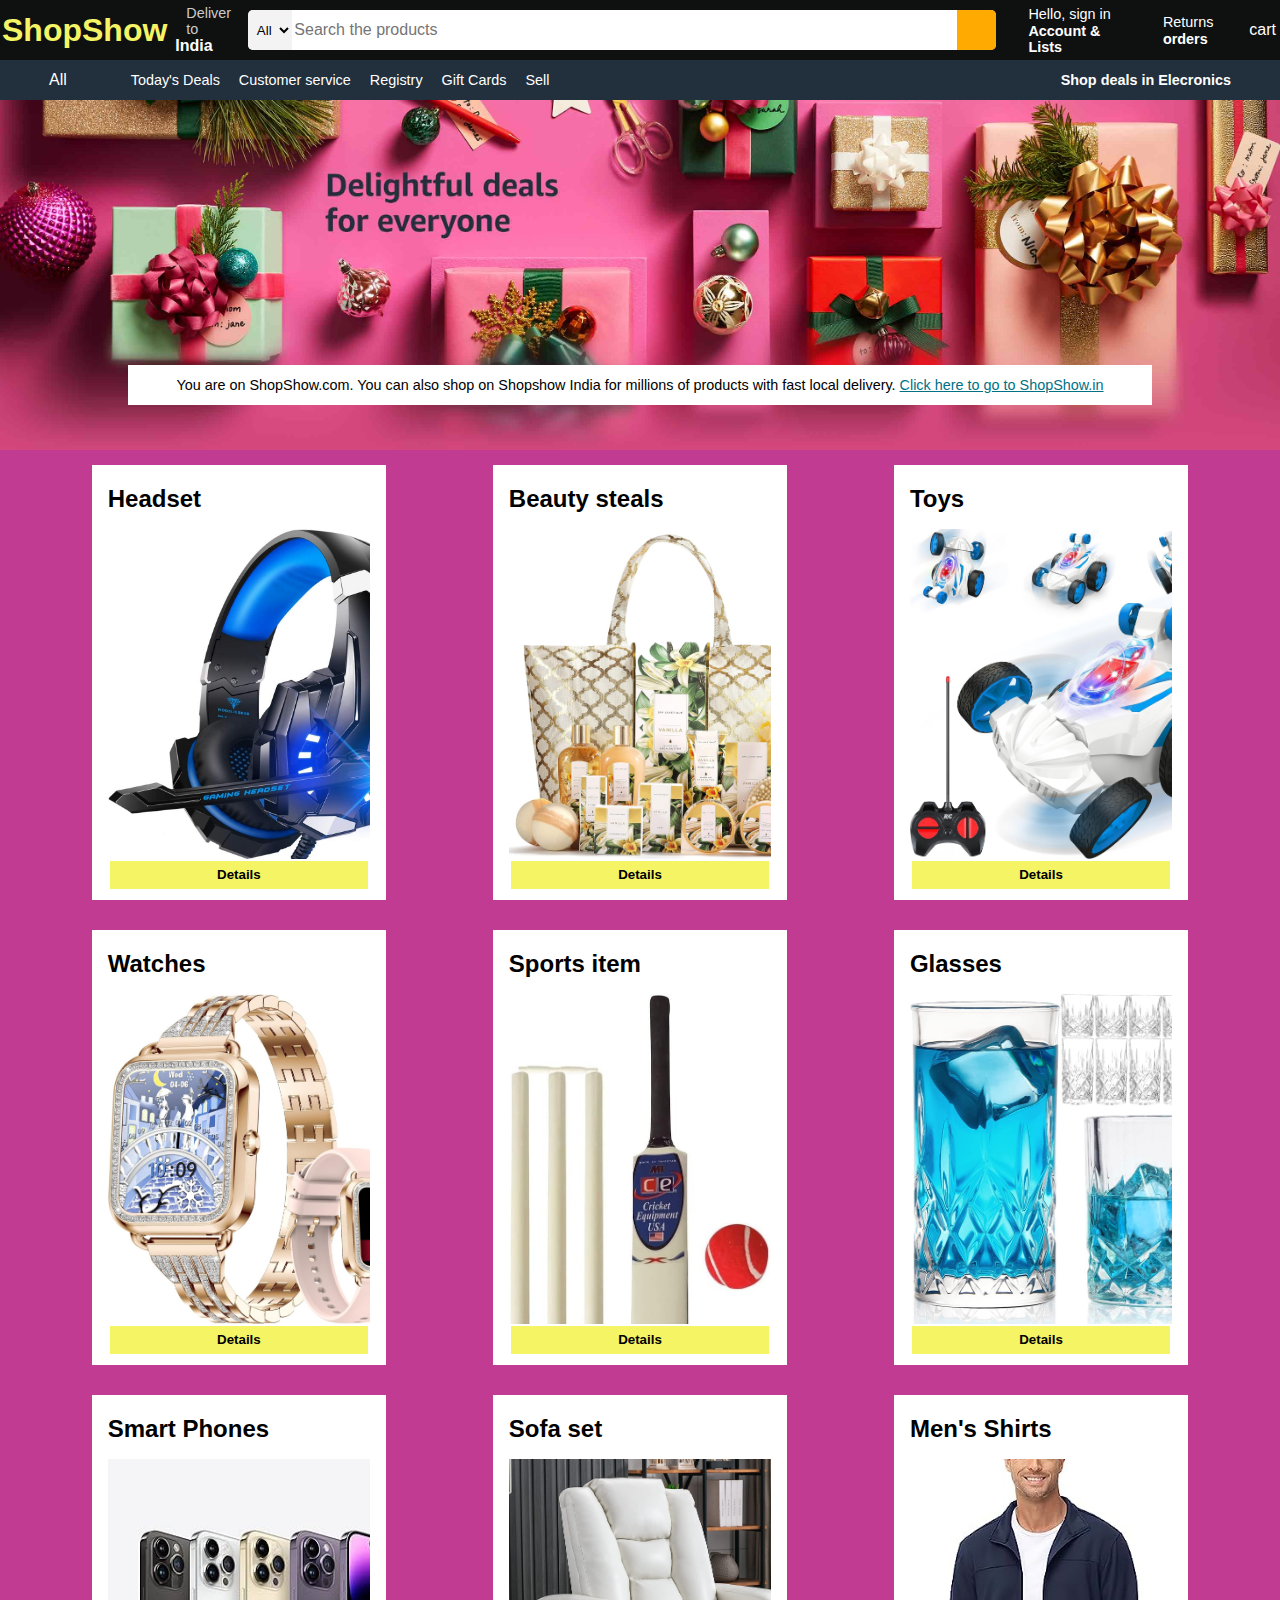
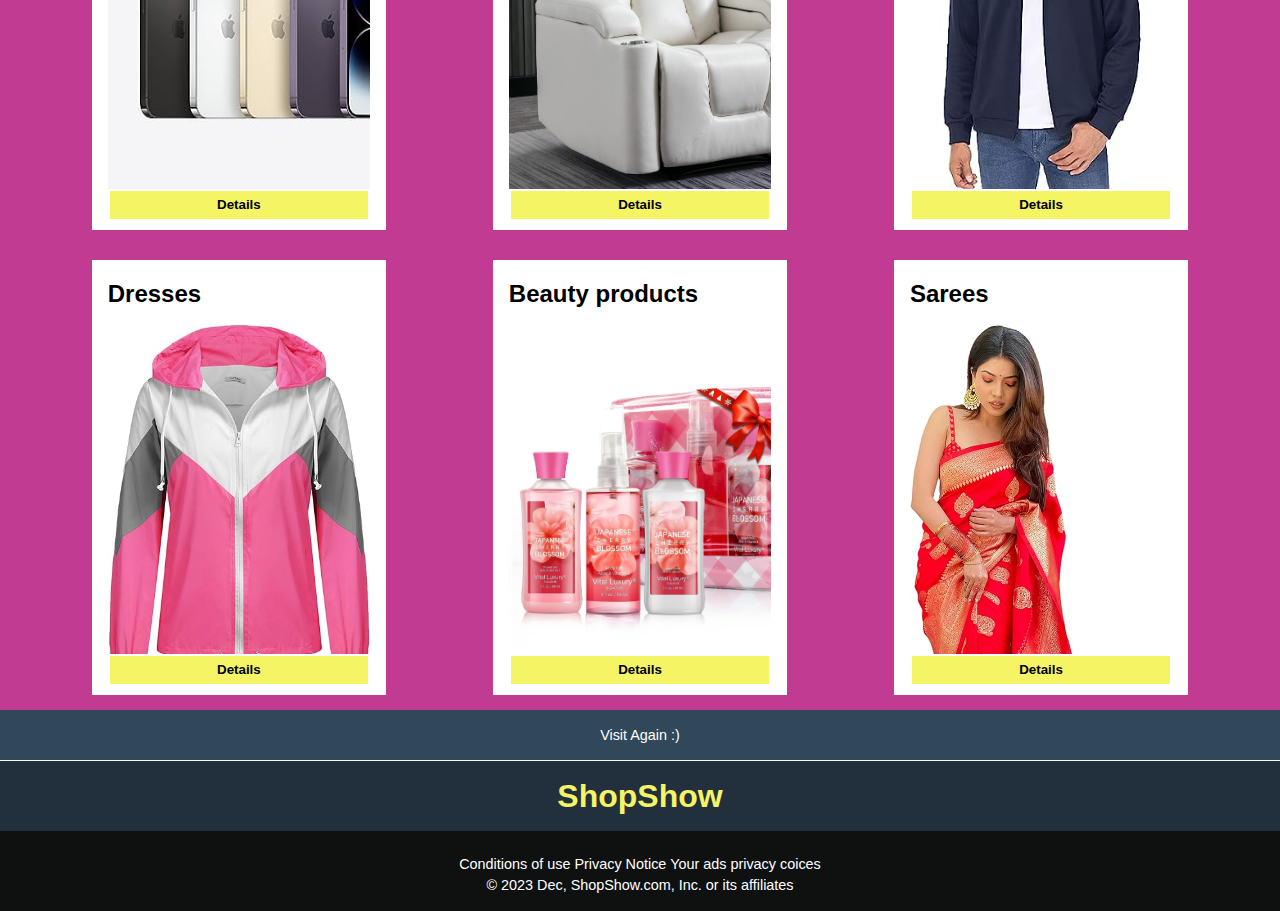
<file: index.html>
<!DOCTYPE html>
<html lang="en">
<head>
    <meta charset="UTF-8">
    <meta name="viewport" content="width=device-width, initial-scale=1.0">
    <title>ShopShow</title>
    <link rel="stylesheet" href="https://cdnjs.cloudflare.com/ajax/libs/font-awesome/6.4.2/css/all.min.css" integrity="sha512-z3gLpd7yknf1YoNbCzqRKc4qyor8gaKU1qmn+CShxbuBusANI9QpRohGBreCFkKxLhei6S9CQXFEbbKuqLg0DA==" crossorigin="anonymous" referrerpolicy="no-referrer" />
    <link rel="stylesheet" href ="style.css">
</head>
<body>
    <header>
        <!--creating navigation bar-->
        <div class="navbar">
            <div class="nav-logo border">
                <h1>ShopShow</h1>
            </div>

            <div class="nav-address border">
                <p class="add-first">Deliver to</p>
                <div class="add-icon">
                    <i class="fa-solid fa-location-dot"></i>
                    <p class="add-second"><b>India</b></p>
                </div>
            </div>

            <div class="nav-search">
                <select class="search-select">
                    <option>All</option>
                </select>
                <input placeholder="Search the products" class="search-input">
                <div class="search-icon">
                    <i class="fa-solid fa-magnifying-glass"></i>
                </div>
            </div>

            <div class="nav-signin border">
                <p><span>Hello, sign in</span></p>
                <p class="nav-second">Account & Lists</p>
            </div>
            <div class="nav-return border">
                <p><span>Returns</span></p>
                <p class="nav-second">orders</p>
            </div>

            <div class="nav-cart border">
                <i class="fa-solid fa-cart-shopping"></i>
                <p>cart</p>
            </div>
        </div>
        <!--creating the 2nd layer in header-->
        <div class="panel">
            <div class="panel-all">
                <i class="fa-solid fa-bars"></i>
                All
            </div>
            <div class="panel-options">
                <p>Today's Deals</p>
                <p>Customer service</p>
                <p>Registry</p>
                <p>Gift Cards</p>
                <p>Sell</p>
            </div>
            <div class="panel-deals">
                Shop deals in Elecronics
            </div>
        </div>
    </header><!--header closing tag-->
    <!--hero section-->
    <div class="hero-section">
        <div class="hero-msg">
            <p>You are on ShopShow.com. You can also shop on Shopshow India for millions of products with fast local delivery. <a href="come.html" target="_blank"> Click here to go to ShopShow.in</a></p>
        </div>
    </div>

    <!--shopping section-->

    <div class="shop-section">
        <div class="box1 box">
            <div class="box-content">
                <h2>Headset</h2>
                <div class="box-img" style = "background-image: url('resource/ele1.jpg');"></div>
                <a href="r2.html"><button type="button" style="border:2px solid white">Details</button></a>
            </div>  
        </div>

        <div class="box2 box">
            <div class="box-content">
            <h2>Beauty steals</h2>
            <div class="box-img" style = "background-image: url('resource/beauty1.jpg');"></div>
            <a href="beauty.html"><button type="button" style="border:2px solid white">Details</button></a>
            
        </div>
    </div>
        <div class="box3 box">
            <div class="box-content">
                <h2>Toys </h2>
                <div class="box-img" style = "background-image: url('resource/toy2.jpg');"></div>
                <a href="toy.html"><button type="button" style="border:2px solid white">Details</button></a>               
            </div>
        </div>
        <div class="box4 box">
            <div class="box-content">
            <h2>Watches</h2>
            <div class="box-img" style = "background-image: url('resource/watch1.jpg');"></div>
            <a href="watch.html"><button type="button" style="border:2px solid white">Details</button></a>
        </div>
    </div>

    <div class="box5 box">
        <div class="box-content">
            <h2>Sports item</h2>
            <div class="box-img" style = "background-image: url('resource/cricket1.jpg');"></div>
            <a href="cricket.html"><button type="button" style="border:2px solid white">Details</button></a>
        </div>  
    </div>

    <div class="box6 box">
        <div class="box-content">
        <h2>Glasses</h2>
        <div class="box-img" style = "background-image: url('resource/glass1.jpg');"></div>
        <a href="glass.html" ><button type="button" style="border:2px solid white">Details</button></a>
    </div>
</div>
    <div class="box7 box">
        <div class="box-content">
            <h2>Smart Phones</h2>
            <div class="box-img" style = "background-image: url('resource/box7.jpg');"></div>
            <a href="mobile.html"><button type="button" style="border:2px solid white">Details</button></a>
        </div>
    </div>
    <div class="box8 box">
        <div class="box-content">
        <h2>Sofa set</h2>
        <div class="box-img" style = "background-image: url('resource/chair2.jpg');"></div>
        <a href="chair.html"><button type="button" style="border:2px solid white">Details</button></a>
    </div>
</div>

<div class="box9 box">
    <div class="box-content">
        <h2>Men's Shirts</h2>
        <div class="box-img" style = "background-image: url('resource/mens1.jpg');"></div>
        <a href="mens.html" ><button type="button" style="border:2px solid white">Details</button></a>
    </div>  
</div>

<div class="box10 box">
    <div class="box-content">
    <h2>Dresses</h2>
    <div class="box-img" style = "background-image: url('resource/dress3.jpg');"></div>
    <a href="dress.html" ><button type="button" style="border:2px solid white">Details</button></a>
</div>
</div>
<div class="box11 box">
    <div class="box-content">
        <h2>Beauty products</h2>
        <div class="box-img" style = "background-image: url('resource/makeup2.jpg');"></div>
        <a href="makeup.html"><button type="button" style="border:2px solid white">Details</button></a>
    </div>
</div>
<div class="box12 box">
    <div class="box-content">
    <h2>Sarees</h2>
    <div class="box-img" style = "background-image: url('resource/saree2.jpg');"></div>
    <a href="saree.html"><button type="button" style="border:2px solid white">Details</button></a>
</div>
</div>

    </div> 

    <!--footer section -->
    <footer>
        <div class="foot-panel1">
            Visit Again :)
        </div>
        
        <div class="foot-panel3">
            <div class="logo">
                <h1>ShopShow</h1>
            </div>
        </div>
        <div class="foot-panel4">
            <div class="pages">
                <a>Conditions of use</a>
                <a>Privacy Notice</a>
                <a>Your ads privacy coices</a>
            </div>
            <div class="copyright">
                © 2023 Dec, ShopShow.com, Inc. or its affiliates
            </div>
        </div>
        

    </footer>
</body>
</html>
</file>
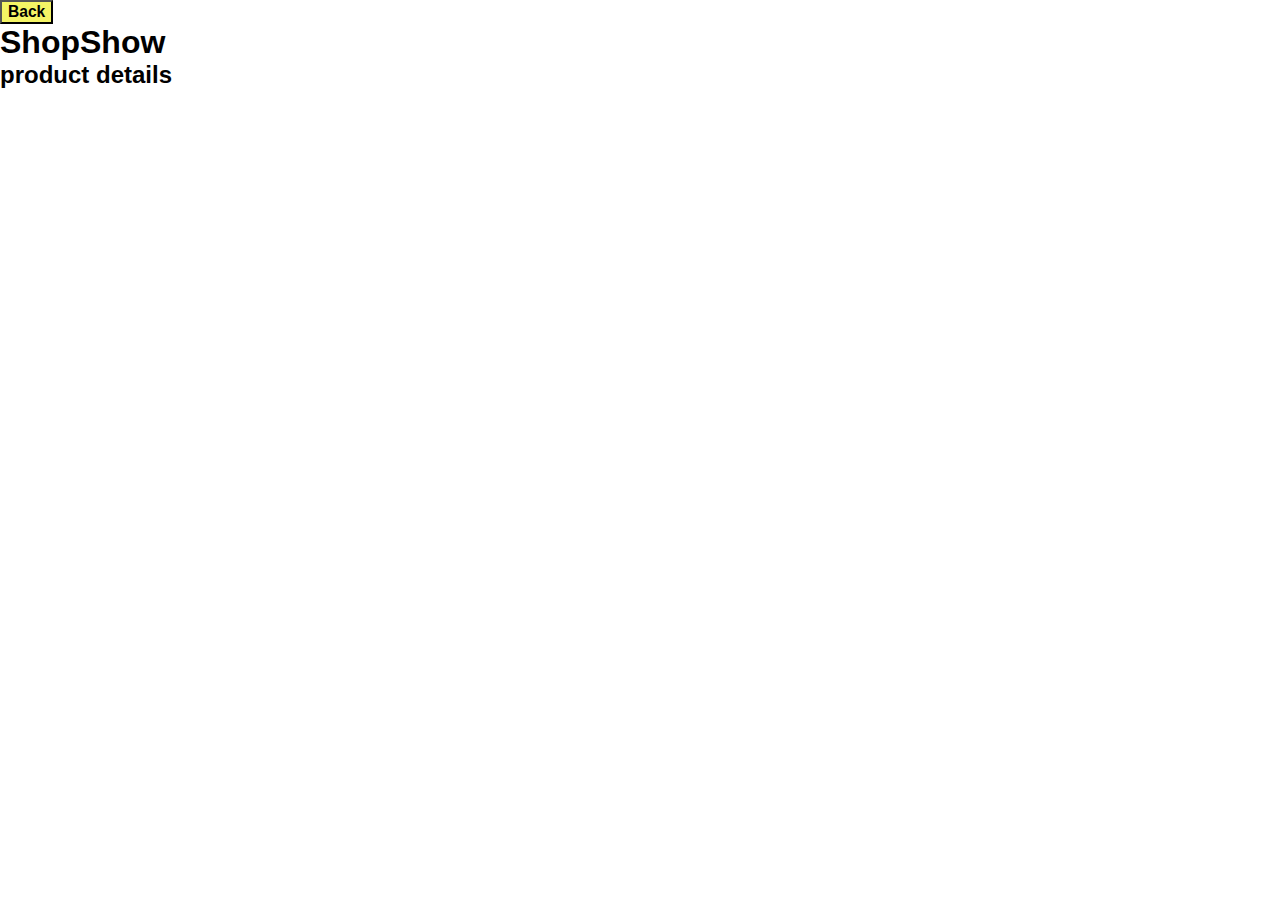
<file: r1.html>
<!DOCTYPE html>
<html lang="en">
<head>
    <meta charset="UTF-8">
    <meta name="viewport" content="width=device-width, initial-scale=1.0">
    <title>Gifts</title>
    <link rel="stylesheet" href="https://cdnjs.cloudflare.com/ajax/libs/font-awesome/6.4.2/css/all.min.css" integrity="sha512-z3gLpd7yknf1YoNbCzqRKc4qyor8gaKU1qmn+CShxbuBusANI9QpRohGBreCFkKxLhei6S9CQXFEbbKuqLg0DA==" crossorigin="anonymous" referrerpolicy="no-referrer" />
    <link rel="stylesheet" href="r1.css">
</head>
<body>
    <div class="navbar">
    <button type="button"onClick ="location.href='r.html'" style="background-color:rgb(244, 244, 101);"><h3 >Back</h3><i class="fa-solid fa-house"></i></button>
    <div class="nav-logo border">
        <h1>ShopShow</h1>
    </div>
    <h2>product details</h2>
    </div>
    

</body>
</html>
</file>
<file: style.css>
* {
    margin: 0;
    font-family: Arial;
    border: border-box;
}
/* navigation bar styles */
.navbar {
    height: 60px;
    background-color: #0f1111;
    justify-content: space-evenly;
    color: white;
    display: flex;
    align-items: center;   
}

.nav-logo h1{
    color:rgb(244, 244, 101);

}

.border {
    border: 2px solid transparent;
}

.border:hover {
    border: 1.5px solid white;
}
/* address box*/
.add-first {
    color:#cccccc;
    font-size: 0.9rem;
    margin-left: 15px;
}
.add-second {
    font-size: 1rem;
    margin-left: 4px;
}
.add-icon {
    display: flex;
    align-items: center;
}

/*search box*/
.nav-search {
    margin-left: 4px;
    display: flex;
    justify-content:space-evenly;
    background-color: pink;
    width: 800px;
    height: 40px;
    border-radius: 5px;
}

.search-select {
    background-color: #f3f3f3;
    width: 50px;
    text-align: center;
    border-top-left-radius: 5px;
    border-bottom-left-radius: 5px;
    border: none;
}
.search-input {
    width: 100%;
    font-size: 1rem;
    border: none;
}
.search-icon {
    width: 45px;
    display: flex;
    justify-content: center;
    align-items: center;
    font-size: 1.2rem;
    background-color: rgb(255, 170, 0);
    border-top-right-radius: 5px;
    border-bottom-right-radius: 5px;
    color: #0f1111;
}
.nav-search:hover {
    border: 4px solid orange;
}

/* corner boxes */
span {
    margin-left: 30px;
    font-size: 0.9rem;

}
.nav-second {
    margin-left: 30px;
    font-size: 0.9rem;
    font-weight: 700;
}

/* cart styling*/
.nav-cart {
    margin-left: 30px;
    font-size: 29px;
    display: flex;
    justify-content: space-evenly;
}
.nav-cart p{
    padding: 2px;
    font-size: 1rem;   
}
/*panel*/
.panel {
    height: 40px;
    background-color: #222f3d;
    color: white;
    display: flex;
    align-items:center;
    justify-content: space-evenly;
    
}
.panel-options p {
    display: inline;
    margin-left: 15px;
}
.panel-options {
    width:70%;
    font-size: 0.9rem;
}
.panel-deals {
    font-size:0.9rem;
    font-weight:700;
}

/*hero section */
.hero-section {
    background-image: url("resource/hero2.jpg");
    background-size: cover;
    height: 350px;   
    display: flex;
    justify-content: center;
    align-items: flex-end;

}
.hero-msg {
    background-color: white;
    color: black;
    height: 40px;
    display: flex;
    align-items: center;
    justify-content: center;
    font-size: 0.9rem;
    bottom: 25px;
    position: relative;
    width: 80%;
    margin-bottom:20px;
}
.hero-msg a{
    color: #007185;
}

/*shop section*/
.shop-section {
    display: flex;
    flex-wrap: wrap;
    justify-content: space-evenly;
    background-color:rgb(194, 59, 146);
}
.box {
    border: none;
    height: 400px;
    width:23%;
    background-color: white;
    padding: 20px 0px 15px;
    margin: 15px;
}
.box-img {
    height:330px;
    width:100%;
    background-size: cover;
    margin-top: 1rem;    
}
.box-content {
    margin-left: 1rem;
    margin-right: 1rem;
}
.box-content button {
    background-color: rgb(244, 244, 101);
    padding: 0.4rem;
    border: outset;
    font-weight: 700;
    width: 100%;
    
}

/* footer */
.footer {
    margin-top: 15px;
}


.foot-panel1 {
    background-color: #31475a;
    color: white;
    height: 50px;
    display: flex;
    justify-content: center;
    align-items: center;
    font-size: 0.9rem;
}


.foot-panel3 {
    background-color:#222f3d;
    color: white;
    border-top: 0.5px solid white;
    height: 70px;
    display:flex;
    justify-content: space-evenly;
    align-items: center;

}
.logo{
    color:rgb(244, 244, 101);
}
.foot-panel4{
    background-color: #0f1111;
    height: 80px;
    color: white;
    font-size: 0.9rem;
    text-align: center;
    justify-content: center;

}
.pages {
    padding-top: 25px;
}
.copyright {
    padding-top: 5px;
}

.total{
    height:100%;
    width:100%;

    display: flex;
    justify-content: space-evenly;
    align-items: center;
}
.box-imgg {
    height:330px;
    width:100%;
    background-size: cover;
    margin-top: 1rem;    
}
.bottomsection {
    height:100%;
    width:100%;
    margin-top:200px;
    display: flex;
    justify-content: space-evenly;
    align-items: center;
}
.bottom {
    height: 400px;
    width: 400px;
}




/* media queries sample*/
/* Base styles: Apply to large devices like desktops */
@media (min-width: 1200px) {
    .navbar {
        flex-direction: row;
        justify-content: space-evenly;
    }

    .shop-section {
        flex-direction: row;
        flex-wrap: wrap;
        justify-content: space-evenly;
    }

    .box {
        width: 23%;
    }
}

/* Medium devices like tablets (768px - 1199px) */
@media (max-width: 1199px) and (min-width: 768px) {
    .navbar {
        flex-direction: column;
        align-items: center;
    }

    .nav-search {
        width: 90%;
        margin-top: 10px;
    }

    .shop-section {
        flex-direction: row;
        flex-wrap: wrap;
        justify-content: space-around;
    }

    .box {
        width: 45%;
        margin: 15px;
    }

    .footer {
        flex-direction: column;
        align-items: center;
    }
}

/* Small devices like smartphones (up to 767px) */
@media (max-width: 767px) {
    .navbar {
        flex-direction: column;
        justify-content: center;
    }

    .nav-search {
        width: 100%;
        margin-top: 10px;
    }

    .panel-options {
        flex-wrap: wrap;
        justify-content: center;
        width: 100%;
        text-align: center;
    }

    .shop-section {
        flex-direction: column;
        align-items: center;
    }

    .box {
        width: 80%;
        margin: 15px;
    }

    .panel-deals h2 {
        text-align: center;
        font-size: 1.5rem;
    }

    .footer {
        flex-direction: column;
        align-items: center;
    }
}

/* Extra small devices like smaller smartphones (up to 480px) */
@media (max-width: 480px) {
    .navbar {
        flex-direction: column;
        padding: 10px;
        text-align: center;
    }

    .nav-search {
        width: 100%;
        margin-top: 10px;
    }

    .box {
        width: 100%;
        margin: 15px 0;
    }

    .panel-options p {
        margin-left: 0;
        margin-right: 10px;
    }

    .panel-options {
        width: 100%;
        font-size: 0.8rem;
        text-align: center;
    }

    .panel-deals h2 {
        text-align: center;
        font-size: 1.2rem;
    }
    
    .footer {
        font-size: 0.8rem;
    }
}
</file>
<file: r1.css>
* {
    margin: 0;
    font-family: Arial;
    border: border-box;
}
/* navigation bar styles */
.navbar1 {
    height: 60px;
    background-color: #0f1111;
    justify-content: space-around;
    color: white;
    display: flex;
    align-items: center;   
}
</file>
